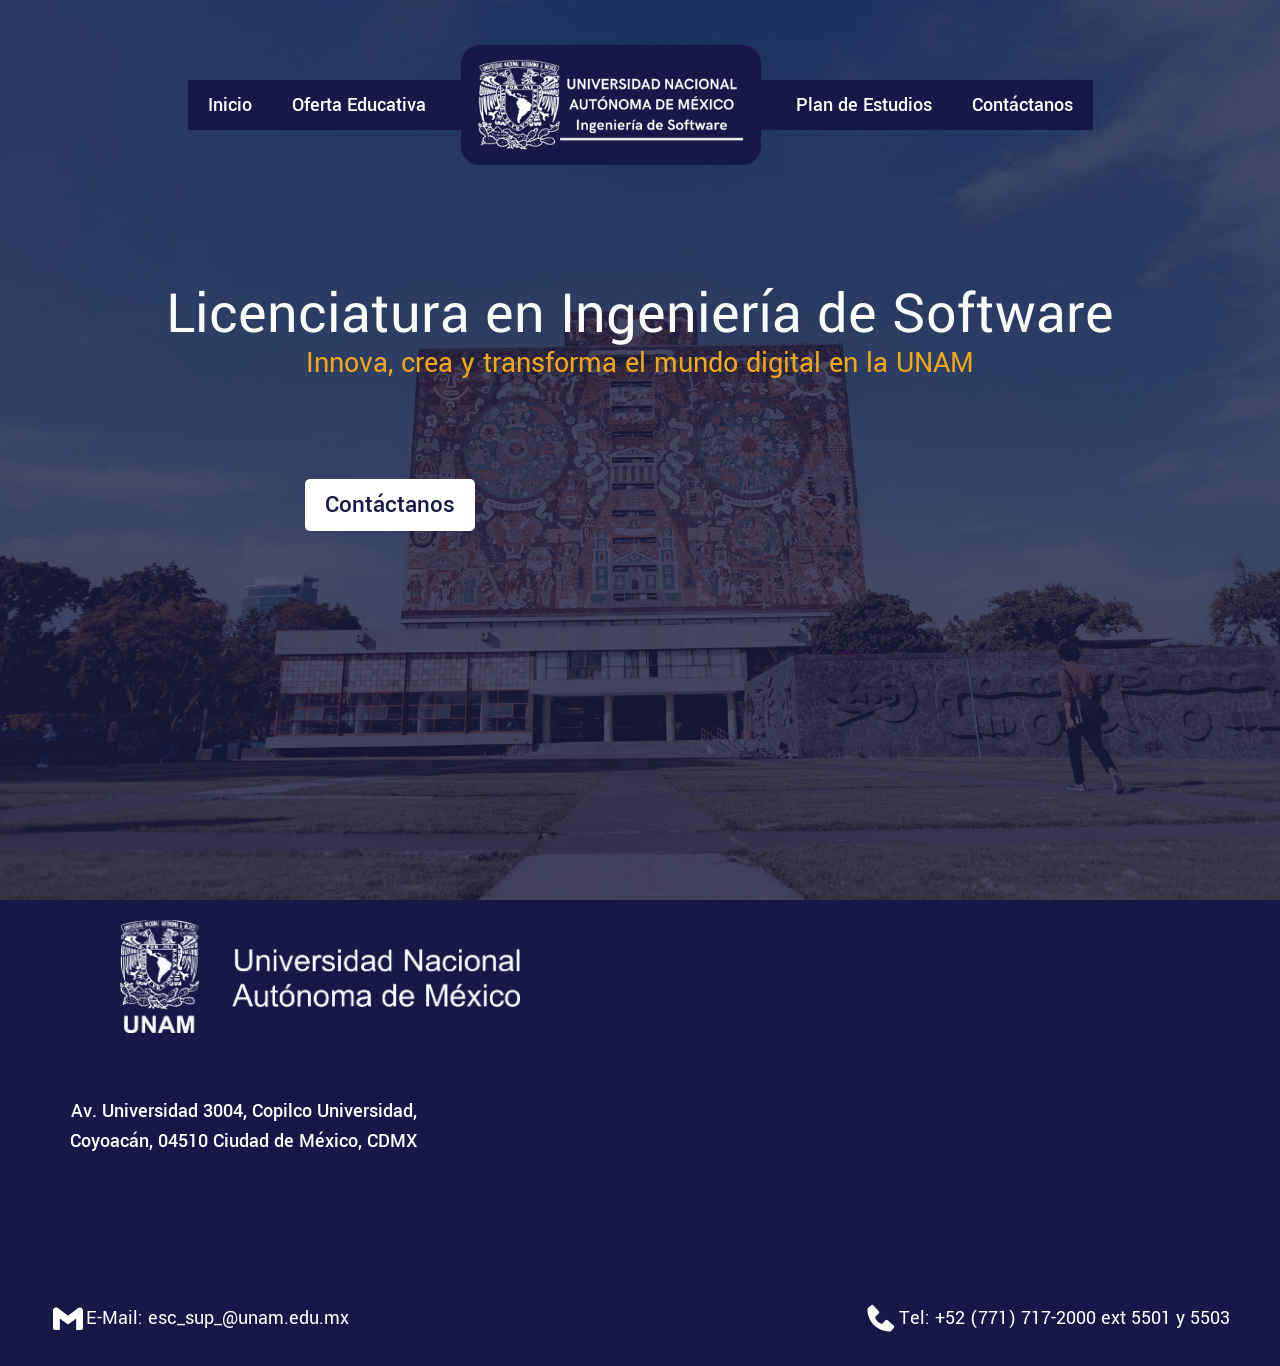
<file: Index.html>
<!DOCTYPE html>
<html lang="es">
<head>   
<meta charset="UTF-8">
<meta name="viewport" content="width=device-width, initial-scale=1.0">
<link rel="stylesheet" href="estilos.css">
<link rel="preconnect" href="https://fonts.googleapis.com">
<link rel="preconnect" href="https://fonts.gstatic.com" crossorigin>
<link href="https://fonts.googleapis.com/css2?family=Yantramanav:wght@100;300;400;500;700;900&display=swap" rel="stylesheet">
<link href="https://fonts.googleapis.com/css2?family=Work+Sans:ital,wght@0,100..900;1,100..900&display=swap" rel="stylesheet">
<link rel="icon" href="/imagenes/icon.png">
<link rel="manifest" href="./manifest.json">
<title>Licenciatura en Ingeniería de Software</title>
</head>

<body>
    
  <header>
    <nav class="menu-navegacion">
        <a href="index.html">Inicio</a>
        <a href="oferta_educativa.html">Oferta Educativa</a>
        <div class="logo-container">
          <img src="/imagenes/escudo.png" alt="Logo" class="logo">
      </div>
        <a href="plan.html">Plan de Estudios</a>
        <a href="Contactanos.html">Contáctanos</a>
    </nav>
    <h1 class="titulo">Licenciatura en Ingeniería de Software</h1>
    <p class="intro">Innova, crea y transforma el mundo digital en la UNAM</p>
    <a href="Contactanos.html" class="contact-btn">Contáctanos</a>
</header>
   <footer id="ubicacion">
    <div class="footer-info">
      <img class="footer-logo" src="imagenes/escuelasuperior.png">
      <br><br><br>
      <p>Av. Universidad 3004, Copilco Universidad,<br> Coyoacán, 04510 Ciudad de México, CDMX</p>
  </div>
      <iframe class="ubi"src="https://www.google.com/maps/embed?pb=!1m18!1m12!1m3!1d481940.39948932175!2d-99.76114982656249!3d19.318889500000004!2m3!1f0!2f0!3f0!3m2!1i1024!2i768!4f13.1!3m3!1m2!1s0x85ce00071fca0bad%3A0x9989fa5b4f526717!2sUniversidad%20Nacional%20Aut%C3%B3noma%20de%20M%C3%A9xico!5e0!3m2!1ses!2smx!4v1737595528056!5m2!1ses!2smx"  width="1200" height="600" style="border:0;" allowfullscreen="" loading="lazy" referrerpolicy="no-referrer-when-downgrade"></iframe>

    <div class="contacto">
      <img class="iconos" src="[data-uri]"/>
      <p>E-Mail: esc_sup_@unam.edu.mx</p>
      <br>
  </div>
  <div class="contacto">
      <img class="iconos" src="[data-uri]"/>
      <p>Tel: +52 (771) 717-2000 ext 5501 y 5503</p>
  </div>
  </footer> 
  <script src="app.js"></script>
    
  </body>
</file>
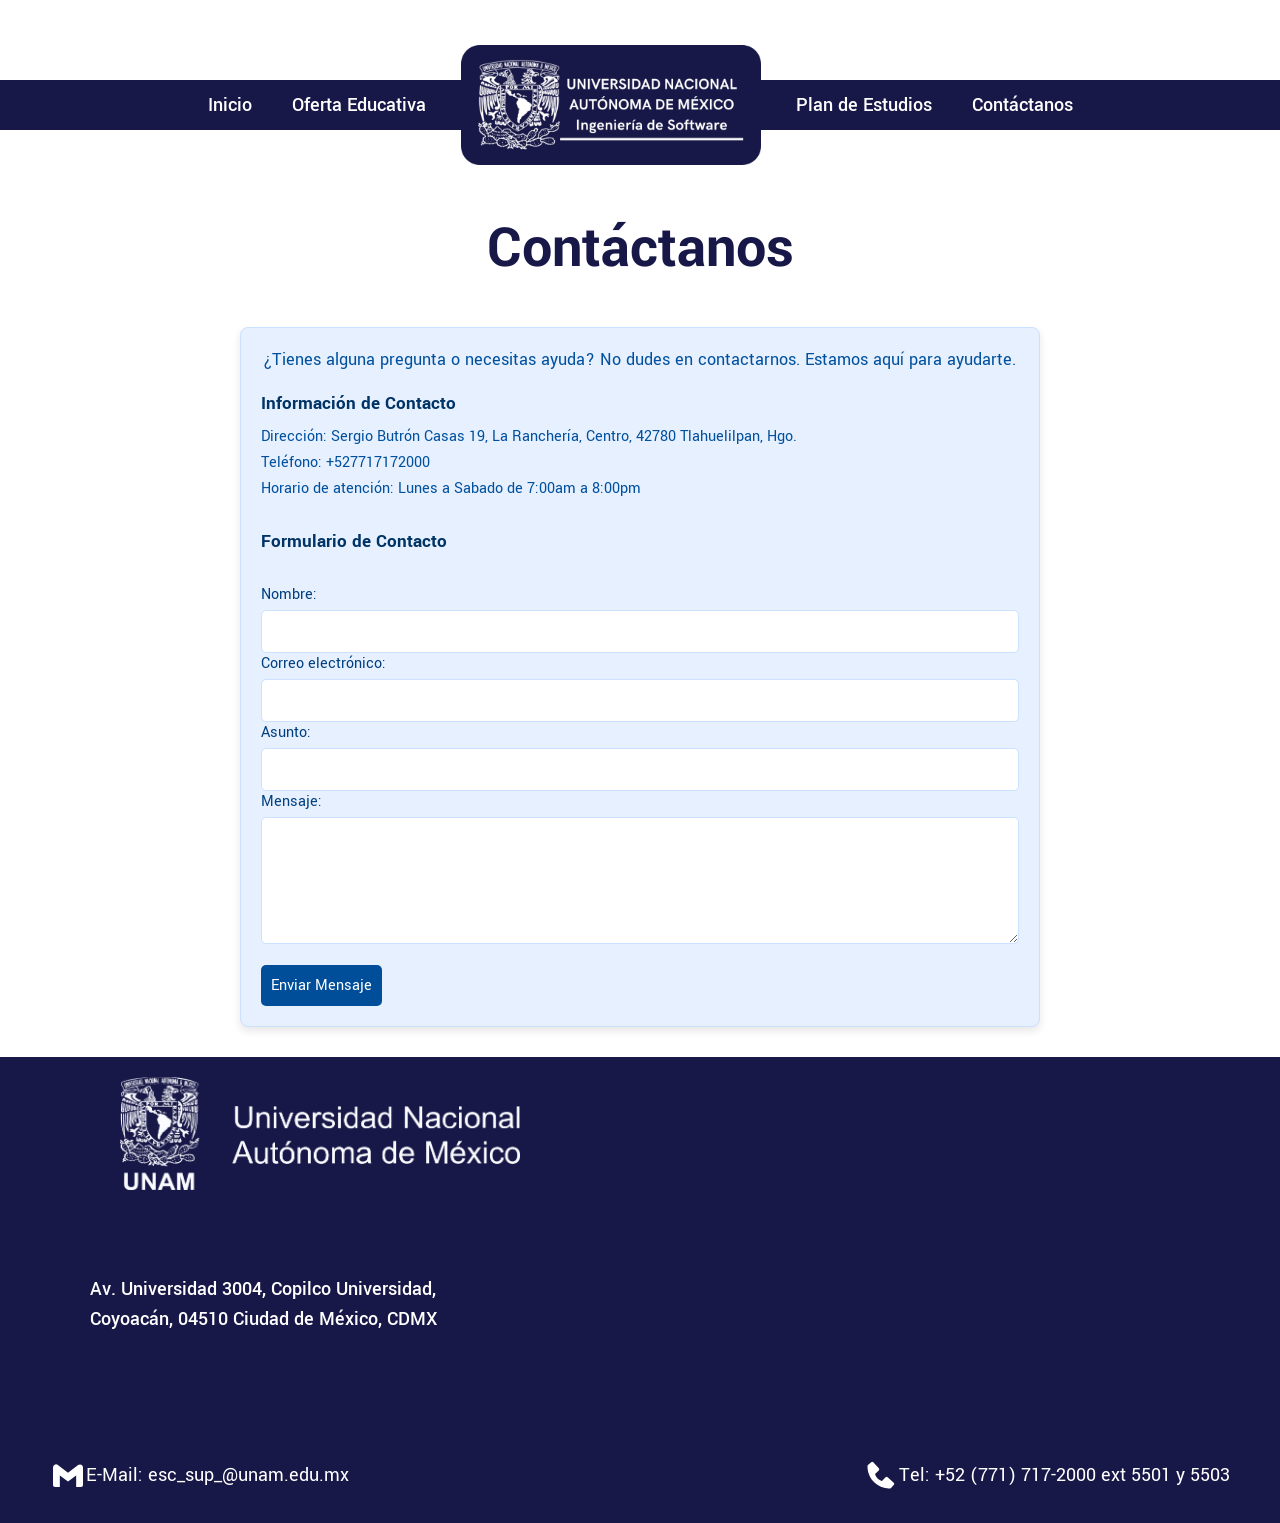
<file: Contactanos.html>
<!DOCTYPE html>
<html lang="es">
<head>   
<meta charset="UTF-8">
<meta name="viewport" content="width=device-width, initial-scale=1.0">
<link rel="preconnect" href="https://fonts.googleapis.com">
<link rel="preconnect" href="https://fonts.gstatic.com" crossorigin>
<link href="https://fonts.googleapis.com/css2?family=Yantramanav:wght@100;300;400;500;700;900&display=swap" rel="stylesheet">
<link href="https://fonts.googleapis.com/css2?family=Work+Sans:ital,wght@0,100..900;1,100..900&display=swap" rel="stylesheet">
<link rel="icon" href="imagenes/icon.png">
<title>Licenciatura en Ingeniería de Software</title>
</head>
<STYLE>
* {
    margin: 0;
    padding: 0;
    box-sizing: border-box;
    font-family: "Yantramanav", sans-serif; 
}

body {
    margin: 0;
    padding: 0;
    font-family: "Yantramanav", sans-serif; 
    
}


.menu-navegacion {
    margin-top: 80px;
    display: flex;
    justify-content: center;
    align-items: center;
    background-color: #181848;
    text-align: center;
    height: 50px;
}

.menu-navegacion a {
    font-weight: 500;
    font-size: 20px;
    font-style: normal;
    color: white;
    text-decoration: none;
    font-family: "Yantramanav", sans-serif; 
    margin: 20px;
}

.menu-navegacion a:hover {
    color: #f0a818;
}

.logo-container {
    display: flex;
    justify-content: center;
    align-items: center;
    margin: 0 15px;
}

.logo {
    max-width: 300px; 
}

h1{
    color:#181848;
    font-family: "Yantramanav", sans-serif;
    font-weight: 600;
    text-align: center;
    font-size: 60px;
    padding-bottom: 10px;
}

.bienvenida{
padding-top: 80px;

}

footer{
    padding-top: 20px;
    display: flex;
    flex-wrap: wrap;
    background-color: #181848;
    justify-content: space-between;
}
.contacto {
    margin-left: 50px;
    margin-right: 50px;
    display: flex;
    align-items: center;
    margin-top: 20px;
    padding-bottom: 30px;
}

.contacto p {
    font-weight: 400;
    font-size: 20px;
    color:white;
    margin: 0; 
}

.footer-logo{
    margin-left: 120px;
    width: 400px;
    height: 500;
    margin-right: 10px;
}

.footer-info {
    display: flex;
    flex-direction: column;
    align-items: flex-start;

}

.footer-info p {
    margin: 40;
    color:white;
    font-weight: 500;
    font-size: 20px;
    line-height: 30px;
    margin-left: 90px;
}

.iconos {
    filter: invert(100%); 
}

.iconos img{
    margin-right: 1px;
}

.ubi{
    margin: 30px;
    width: 500px;
    height: 300px;
}

@media (max-width: 768px) {
    footer {
        flex-direction: column;
        align-items: center;
    }

    .footer-logo,
    .footer-info {
        width: 100%;
        margin-bottom: 20px;
    }

    .footer-logo {
        margin-right: 0;
    }
}


.contacto {
    margin-left: 50px;
    margin-right: 50px;
    display: flex;
    align-items: center;
    margin-top: 20px;
    padding-bottom: 30px;
}

.contacto p {
    font-weight: 400;
    font-size: 20px;
    color:white;
    margin: 0; 
}


.seccion-contacto {
  max-width: 800px;
  margin: 30px auto;
  padding: 20px;
  background-color: #e6f0ff;
  border: 1px solid #cce0ff;
  border-radius: 8px;
  box-shadow: 0 4px 8px rgba(0, 0, 0, 0.1);
}

.seccion-contacto .texto-intro {
  text-align: center;
  color: #00509e;
  font-size: 1.1rem;
  margin-bottom: 20px;
}

.informacion-contacto {
  margin-bottom: 30px;
}

.informacion-contacto h3 {
  color: #003366;
  margin-bottom: 10px;
}

.informacion-contacto ul {
  list-style: none;
  padding: 0;
}

.informacion-contacto li {
  color: #00509e;
  margin: 5px 0;
}

.formulario-contacto {
  display: flex;
  flex-direction: column;
  gap: 15px;
}

.formulario-contacto h3 {
  color: #003366;
  margin-bottom: 15px;
}

.formulario-contacto .campo {
  display: flex;
  flex-direction: column;
}

.formulario-contacto label {
  margin-bottom: 5px;
  color: #004080;
}

.formulario-contacto input,
.formulario-contacto textarea {
  width: 100%;
  padding: 10px;
  border: 1px solid #cce0ff;
  border-radius: 5px;
  font-size: 1rem;
}

.formulario-contacto button {
  padding: 10px;
  background-color: #004d99;
  color: white;
  font-size: 1rem;
  border: none;
  border-radius: 5px;
  cursor: pointer;
  transition: background-color 0.3s ease;
}

.formulario-contacto button:hover {
  background-color: #003366;
}

</STYLE>
<body>
    
    <header>
        <nav class="menu-navegacion">
          <a href="index.html">Inicio</a>
          <a href="oferta_educativa.html">Oferta Educativa</a>
          <div class="logo-container">
            <img src="imagenes/escudo.png" alt="Logo" class="logo">
        </div>
          <a href="plan.html">Plan de Estudios</a>
          <a href="Contactanos.html">Contáctanos</a>
      </nav>
      </header>
      <h1 class="bienvenida">Contáctanos</h1>
      <section class="seccion-contacto">
        <p class="texto-intro">¿Tienes alguna pregunta o necesitas ayuda? No dudes en contactarnos. Estamos aquí para ayudarte.</p>
      
        <div class="informacion-contacto">
          <h3>Información de Contacto</h3>
          <ul>
            <li>Dirección: Sergio Butrón Casas 19, La Ranchería, Centro, 42780 Tlahuelilpan, Hgo.</li>
            <li>Teléfono: +527717172000</li>
            <li>Horario de atención: Lunes a Sabado de 7:00am a 8:00pm </li>
          </ul>
        </div>
      
        <div class="formulario-contacto">
          <h3>Formulario de Contacto</h3>
          <form action="https://m.youtube.com/watch?v=8ZfceEEFar8" method="post">
            <div class="campo">
              <label for="nombre">Nombre:</label>
              <input type="text" id="nombre" name="nombre" required>
            </div>
            <div class="campo">
              <label for="correo_electronico">Correo electrónico:</label>
              <input type="email" id="correo_electronico" name="correo_electronico" required>
            </div>
            <div class="campo">
              <label for="asunto">Asunto:</label>
              <input type="text" id="asunto" name="asunto" required>
            </div>
            <div class="campo">
              <label for="mensaje">Mensaje:</label>
              <textarea id="mensaje" name="mensaje" rows="5" required></textarea>
            </div>
            <br>
            <button type="submit">Enviar Mensaje</button>
          </form>
        </div>
      </section>
      


<footer id="ubicacion">
    <div class="footer-info">
      <img class="footer-logo" src="imagenes/escuelasuperior.png">
      <br>
      <br><br><br>
      <p>Av. Universidad 3004, Copilco Universidad,<br> Coyoacán, 04510 Ciudad de México, CDMX</p>
  </div>
      <iframe class="ubi"src="https://www.google.com/maps/embed?pb=!1m18!1m12!1m3!1d481940.39948932175!2d-99.76114982656249!3d19.318889500000004!2m3!1f0!2f0!3f0!3m2!1i1024!2i768!4f13.1!3m3!1m2!1s0x85ce00071fca0bad%3A0x9989fa5b4f526717!2sUniversidad%20Nacional%20Aut%C3%B3noma%20de%20M%C3%A9xico!5e0!3m2!1ses!2smx!4v1737595528056!5m2!1ses!2smx"  width="1200" height="600" style="border:0;" allowfullscreen="" loading="lazy" referrerpolicy="no-referrer-when-downgrade"></iframe>
  
    <div class="contacto">
      <img class="iconos" src="[data-uri]"/>
      <p>E-Mail: esc_sup_@unam.edu.mx</p>
      <br>
  </div>
  <div class="contacto">
      <img class="iconos" src="[data-uri]"/>
      <p>Tel: +52 (771) 717-2000 ext 5501 y 5503</p>
  </div>
  </footer> 
  
  </body>
</file>
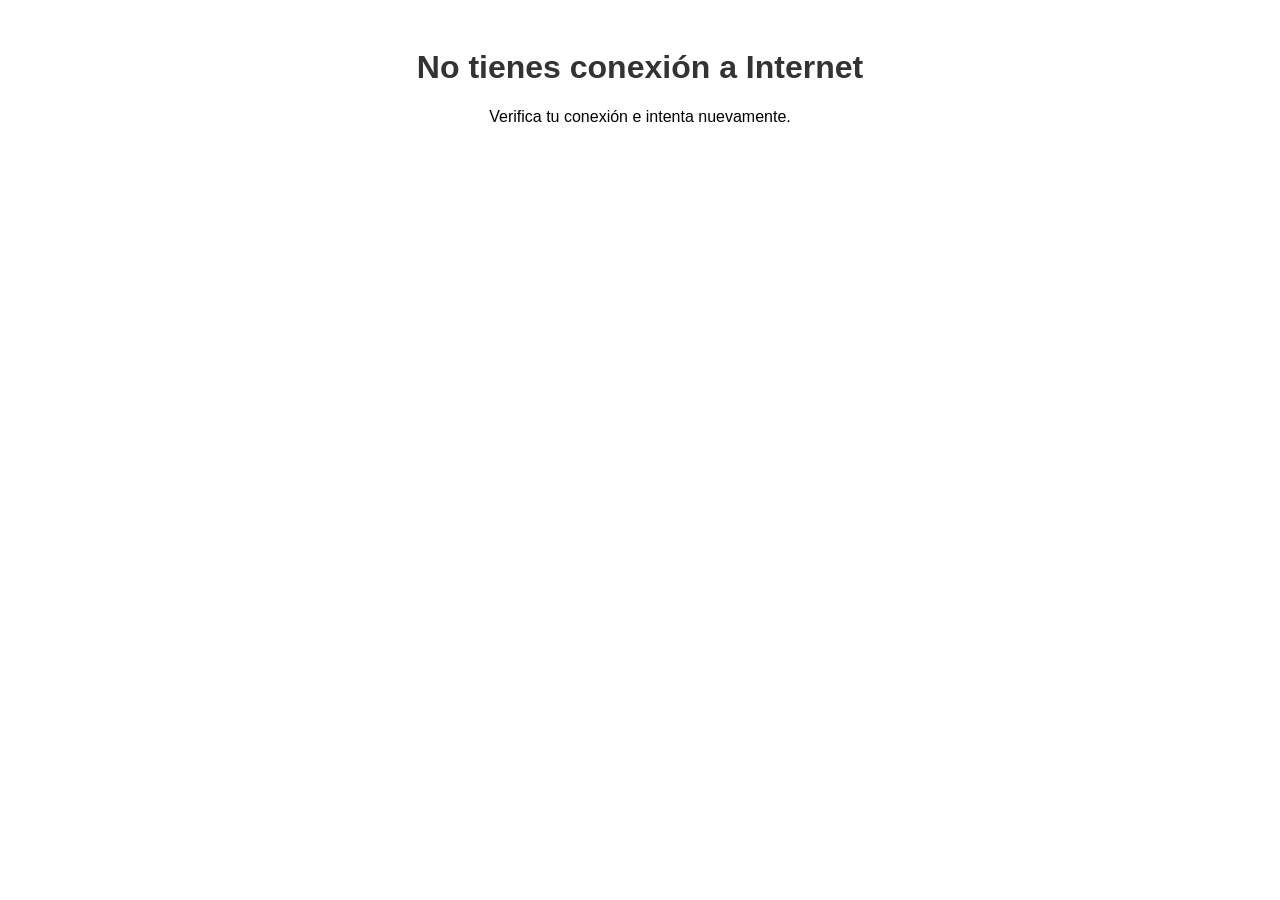
<file: offline.html>
<!DOCTYPE html>
<html lang="es">
<head>
    <meta charset="UTF-8">
    <meta name="viewport" content="width=device-width, initial-scale=1.0">
    <title>Sin conexión</title>
    <style>
        body {
            font-family: Arial, sans-serif;
            text-align: center;
            padding: 20px;
        }
        h1 {
            color: #333;
        }
        .icon {
            font-size: 50px;
        }
    </style>
</head>
<body>
    <h1>No tienes conexión a Internet</h1>
    <p>Verifica tu conexión e intenta nuevamente.</p>
</body>
</html>
</file>
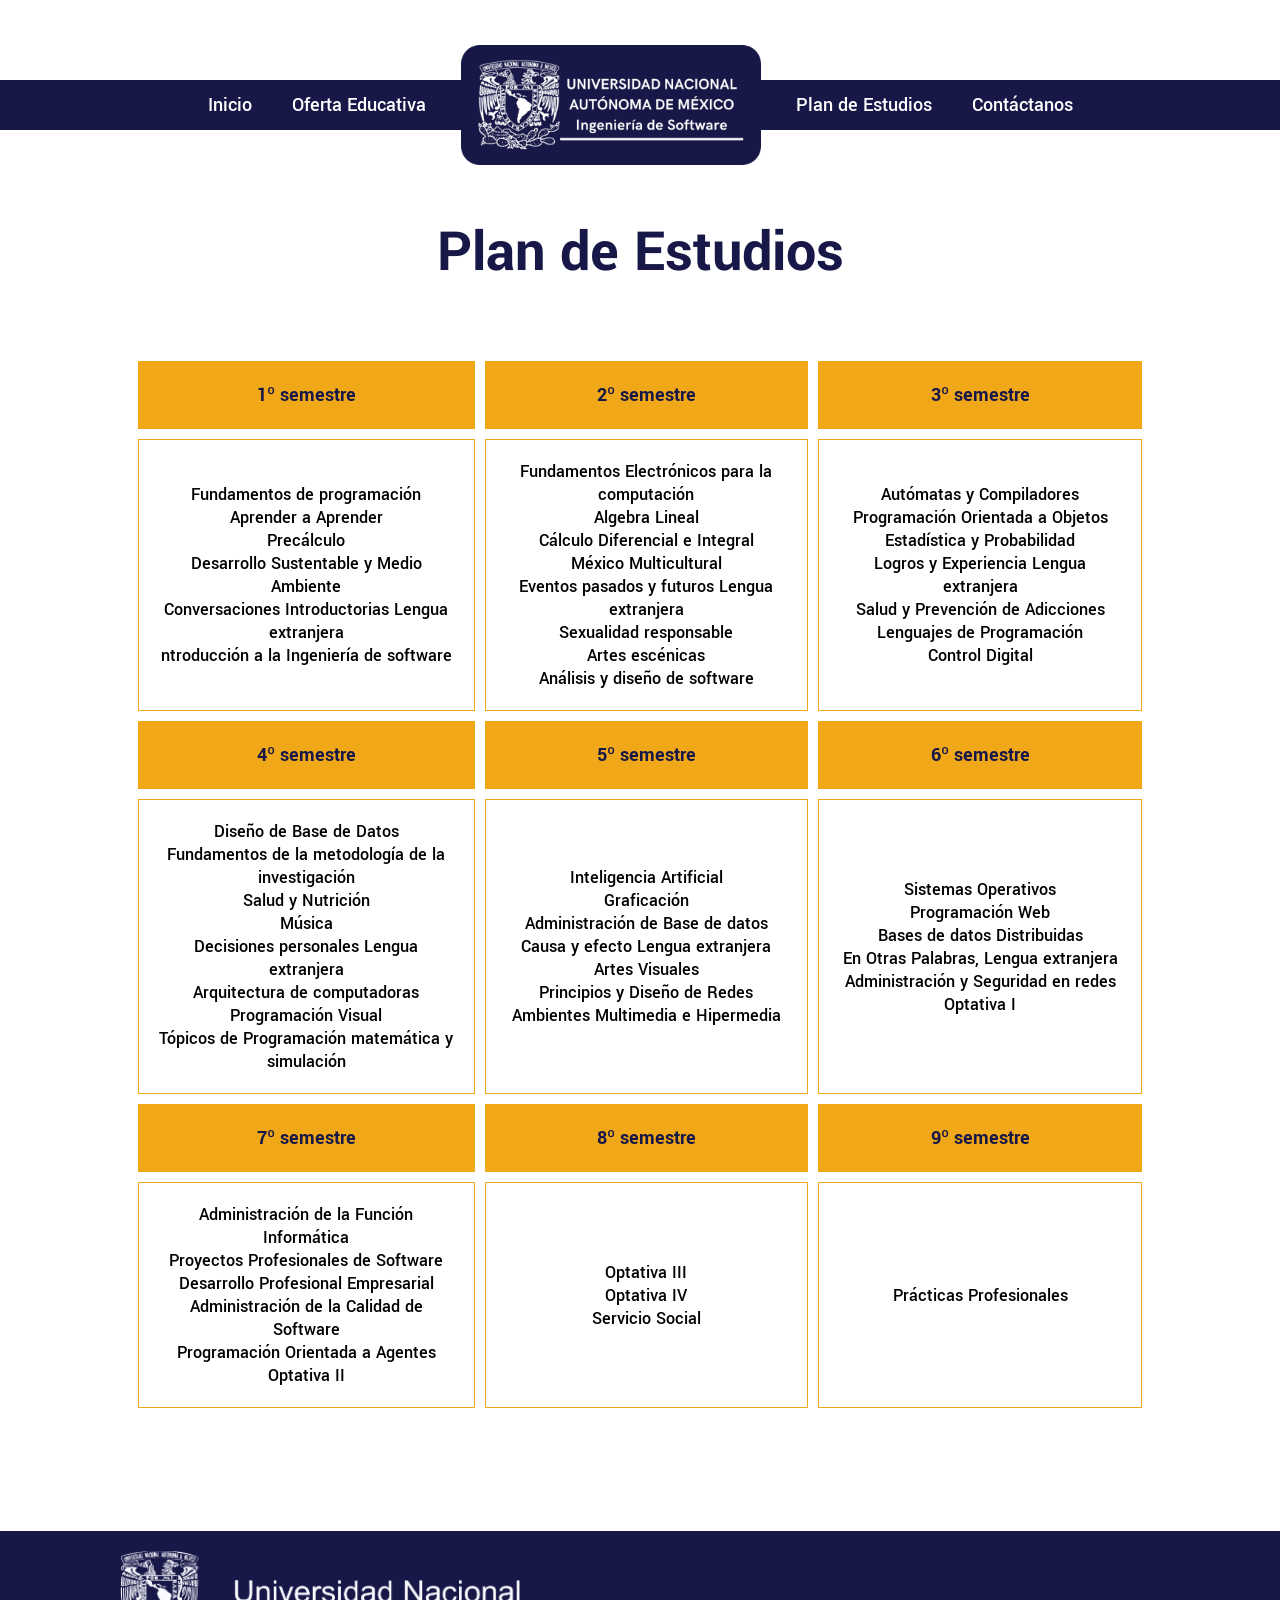
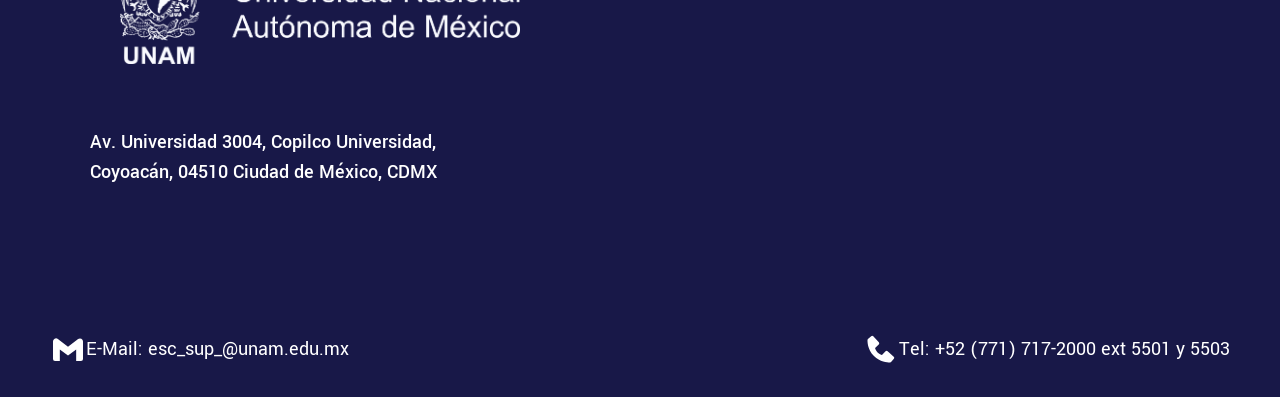
<file: plan.html>
<!DOCTYPE html>
<html lang="es">
<head>   
<meta charset="UTF-8">
<meta name="viewport" content="width=device-width, initial-scale=1.0">
<link rel="preconnect" href="https://fonts.googleapis.com">
<link rel="preconnect" href="https://fonts.gstatic.com" crossorigin>
<link href="https://fonts.googleapis.com/css2?family=Yantramanav:wght@100;300;400;500;700;900&display=swap" rel="stylesheet">
<link href="https://fonts.googleapis.com/css2?family=Work+Sans:ital,wght@0,100..900;1,100..900&display=swap" rel="stylesheet">
<link rel="icon" href="imagenes/icono.ico">
<link rel="stylesheet" href="plan.css">
<title>Licenciatura en Ingeniería de Software</title>
</head>

<body>
  <header>
    <nav class="menu-navegacion">
        <a href="index.html">Inicio</a>
        <a href="oferta_educativa.html">Oferta Educativa</a>
        <div class="logo-container">
          <img src="imagenes/escudo.png" alt="Logo" class="logo">
      </div>
        <a href="plan.html">Plan de Estudios</a>
        <a href="Contactanos.html">Contáctanos</a>
    </nav>
</header>
<br><br><br><br>
<h1>Plan de Estudios</h1>

<table>
    <th>1º semestre</th>
    <th>2º semestre</th>
    <th>3º semestre</th>
    <tr>
        <td>
        <ul>
        <li>Fundamentos de programación</li>
        <li>Aprender a Aprender</li>
        <li>Precálculo</li>
        <li>Desarrollo Sustentable y Medio Ambiente</li>
        <li>Conversaciones Introductorias Lengua extranjera</li>
        <li>ntroducción a la Ingeniería de software</li>
        </ul>
        </td>

        <td>
           <ul>
            <li>Fundamentos Electrónicos para la computación</li>
            <li>Algebra Lineal</li>
            <li>Cálculo Diferencial e Integral</li>
            <li>México Multicultural</li>
            <li>Eventos pasados y futuros Lengua extranjera</li>
            <li>Sexualidad responsable</li>
            <li>Artes escénicas</li>
            <li>Análisis y diseño de software</li>
            </ul>
        </td>
        <td>
            <ul>
                <li>Autómatas y Compiladores</li>
                <li>Programación Orientada a Objetos</li>
                <li>Estadística y Probabilidad</li>
                <li>Logros y Experiencia Lengua extranjera</li>
                <li>Salud y Prevención de Adicciones</li>
                <li>Lenguajes de Programación</li>
                <li>Control Digital</li>
            </ul>
        </td>
        <tr>
            <th>4º semestre</th>
            <th>5º semestre</th>
            <th>6º semestre</th>
        </tr>
       <td>
        <ul>
            <li>Diseño de Base de Datos</li>
            <li>Fundamentos de la metodología de la investigación</li>
            <li>Salud y Nutrición</li>
            <li>Música</li>
            <li>Decisiones personales Lengua extranjera</li>
            <li>Arquitectura de computadoras</li>
            <li>Programación Visual</li>
            <li>Tópicos de Programación matemática y simulación</li>
        </ul>
        </td>

        <td>
            <ul>
                <li>Inteligencia Artificial</li>
                <li>Graficación</li>
                <li>Administración de Base de datos</li>
                <li>Causa y efecto Lengua extranjera</li>
                <li>Artes Visuales</li>
                <li>Principios y Diseño de Redes</li>
                <li>Ambientes Multimedia e Hipermedia</li>
            </ul>
        </td>
        <td>
            <ul>
                <li>Sistemas Operativos</li>
                <li>Programación Web</li>
                <li>Bases de datos Distribuidas</li>
                <li>En Otras Palabras, Lengua extranjera</li>
                <li>Administración y Seguridad en redes</li>
                <li>Optativa I</li>
            </ul>
        </td>
        <tr>
            <th>7º semestre</th>
            <th>8º semestre</th>
            <th>9º semestre</th>
        </tr>
       <td>
        <ul>
            <li>Administración de la Función Informática</li>
            <li>Proyectos Profesionales de Software</li>
            <li>Desarrollo Profesional Empresarial</li>
            <li>Administración de la Calidad de Software</li>
            <li>Programación Orientada a Agentes</li>
            <li>Optativa II</li>
        </ul>
        </td>

        <td>
            <ul>
                <li>Optativa III</li>
                <li>Optativa IV</li>
                <li>Servicio Social</li>
            </ul>
        </td>
        <td>
            <ul>
                <li>Prácticas Profesionales</li>
            </ul>
        </td>
    </tr>
</tr>
    
</table>
<br><br><br>
<footer id="ubicacion">
    <div class="footer-info">
      <img class="footer-logo" src="imagenes/escuelasuperior.png">
      <br><br><br>
      <p>Av. Universidad 3004, Copilco Universidad,<br> Coyoacán, 04510 Ciudad de México, CDMX</p>
  </div>
      <iframe class="ubi"src="https://www.google.com/maps/embed?pb=!1m18!1m12!1m3!1d481940.39948932175!2d-99.76114982656249!3d19.318889500000004!2m3!1f0!2f0!3f0!3m2!1i1024!2i768!4f13.1!3m3!1m2!1s0x85ce00071fca0bad%3A0x9989fa5b4f526717!2sUniversidad%20Nacional%20Aut%C3%B3noma%20de%20M%C3%A9xico!5e0!3m2!1ses!2smx!4v1737595528056!5m2!1ses!2smx"  width="1200" height="600" style="border:0;" allowfullscreen="" loading="lazy" referrerpolicy="no-referrer-when-downgrade"></iframe>

    <div class="contacto">
      <img class="iconos" src="[data-uri]"/>
      <p>E-Mail: esc_sup_@unam.edu.mx</p>
      <br>
  </div>
  <div class="contacto">
      <img class="iconos" src="[data-uri]"/>
      <p>Tel: +52 (771) 717-2000 ext 5501 y 5503</p>
  </div>
  </footer> 

    
  </body>
</file>
<file: estilos.css>
* {
    margin: 0;
    padding: 0;
    box-sizing: border-box;
}

body {
    margin: 0;
    padding: 0;
    font-family: "Yantramanav", sans-serif; 
}

.contact-btn {
    margin-top: 100px;
    background-color: white;
    color: #181848;
    padding: 10px 20px;
    border: none;
    border-radius: 5px;
    cursor: pointer;
    font-weight: 500;
    text-decoration: none;
    font-size: 25px;
    font-family: "Yantramanav", sans-serif; 
    margin-right: 500px;
}

.contact-btn:hover {
    background-color: #f0a818;
}

.menu-navegacion {
    margin-top: 80px;
    display: flex;
    justify-content: center;
    align-items: center;
    background-color: #181848;
    text-align: center;
    height: 50px;
}

.menu-navegacion a {
    font-weight: 500;
    font-size: 20px;
    font-style: normal;
    color: white;
    text-decoration: none;
    font-family: "Yantramanav", sans-serif; 
    margin: 20px;
}

.menu-navegacion a:hover {
    color: #f0a818;
}

.logo-container {
    display: flex;
    justify-content: center;
    align-items: center;
    margin: 0 15px;
}

.logo {
    max-width: 300px; 
}

header {
    color: rgba(254, 254, 254, 0.984);
    background-image: linear-gradient(to top, #181848b3 100%, rgba(0, 0, 0) 1000%), url('imagenes/unam.jpg');
    background-repeat: no-repeat;
    height: 100vh;
    background-position: center;
    background-size: cover;
    display: flex;
    align-items: center;
    flex-direction: column;
}


.titulo{
    padding-top: 150px;
    font-weight: 400;
    font-size: 60px;
}

.intro{
    line-height: 30px;
    font-weight: 500px;
    font-size: 30px;
    color:#f0a818
}

.redes{
    align-content: center;
}

.imagen {
    max-width: 100%;
    height: 100%; 
    object-fit:contain; 
    margin-right: 20px; 
}

h1{
    text-align: center;
    font-weight: 400;
    font-size: 42px;
    line-height: 1.15;
}

p{
    text-align: center;
    font-size: 15px;
    margin-left: 70px;
    margin-right: 70px;
    line-height: 19px;

}
footer{
    padding-top: 20px;
    display: flex;
    flex-wrap: wrap;
    background-color: #181848;
    justify-content: space-between;
}
.contacto {
    margin-left: 50px;
    margin-right: 50px;
    display: flex;
    align-items: center;
    margin-top: 20px;
    padding-bottom: 30px;
}

.contacto p {
    font-weight: 400;
    font-size: 20px;
    color:white;
    margin: 0; 
}

.footer-logo{
    margin-left: 120px;
    width: 400px;
    height: 500;
    margin-right: 10px;
}

.footer-info {
    display: flex;
    flex-direction: column;
    align-items: flex-start;
}

.footer-info p {
    margin: 40;
    color:white;
    font-weight: 500;
    font-size: 20px;
    line-height: 30px;
}

.iconos {
    filter: invert(100%); 
}

.iconos img{
    margin-right: 1px;
}

.ubi{
    margin: 30px;
    width: 500px;
    height: 300px;
}

@media (max-width: 768px) {
    footer {
        flex-direction: column;
        align-items: center;
    }

    .footer-logo,
    .footer-info {
        width: 100%;
        margin-bottom: 20px;
    }

    .footer-logo {
        margin-right: 0;
    }
}
</file>
<file: plan.css>
* {
    margin: 0;
    padding: 0;
    box-sizing: border-box;
    font-family: "Yantramanav", sans-serif; 
}

body {
    margin: 0;
    padding: 0;
    font-family: "Yantramanav", sans-serif; 
    
}


.menu-navegacion {
    margin-top: 80px;
    display: flex;
    justify-content: center;
    align-items: center;
    background-color: #181848;
    text-align: center;
    height: 50px;
}

.menu-navegacion a {
    font-weight: 500;
    font-size: 20px;
    font-style: normal;
    color: white;
    text-decoration: none;
    font-family: "Yantramanav", sans-serif; 
    margin: 20px;
}

.menu-navegacion a:hover {
    color: #f0a818;
}

.logo-container {
    display: flex;
    justify-content: center;
    align-items: center;
    margin: 0 15px;
}

.logo {
    max-width: 300px; 
}

h1{
    color:#181848;
    font-family: "Yantramanav", sans-serif;
    font-weight: 600;
    text-align: center;
    font-size: 60px;
    padding-bottom: 10px;
}

footer{
    padding-top: 20px;
    display: flex;
    flex-wrap: wrap;
    background-color: #181848;
    justify-content: space-between;
}
.contacto {
    margin-left: 50px;
    margin-right: 50px;
    display: flex;
    align-items: center;
    margin-top: 20px;
    padding-bottom: 30px;
}

.contacto p {
    font-weight: 400;
    font-size: 20px;
    color:white;
    margin: 0; 
}

.footer-logo{
    margin-left: 120px;
    width: 400px;
    height: 500;
    margin-right: 10px;
}

.footer-info {
    display: flex;
    flex-direction: column;
    align-items: flex-start;

}

.footer-info p {
    margin: 40;
    color:white;
    font-weight: 500;
    font-size: 20px;
    line-height: 30px;
    margin-left: 90px;
}

.iconos {
    filter: invert(100%); 
}

.iconos img{
    margin-right: 1px;
}

.ubi{
    margin: 30px;
    width: 500px;
    height: 300px;
}

@media (max-width: 768px) {
    footer {
        flex-direction: column;
        align-items: center;
    }

    .footer-logo,
    .footer-info {
        width: 100%;
        margin-bottom: 20px;
    }

    .footer-logo {
        margin-right: 0;
    }
}

table {
    border-spacing: 10px;
    font-size: 18px;
    font-weight: 500;
    width: 80%;
    margin: 50px auto;
}
table li{
    list-style: none;
}

th, td {
    border: 1px solid #f0a818;
    width: 100px;
    text-decoration: none;
    padding: 20px;
    text-align: center;
}

th{
    background-color: #f0a818;
    color:#181848;
    font-weight: 600;
    font-size: 20px;
}
</file>
